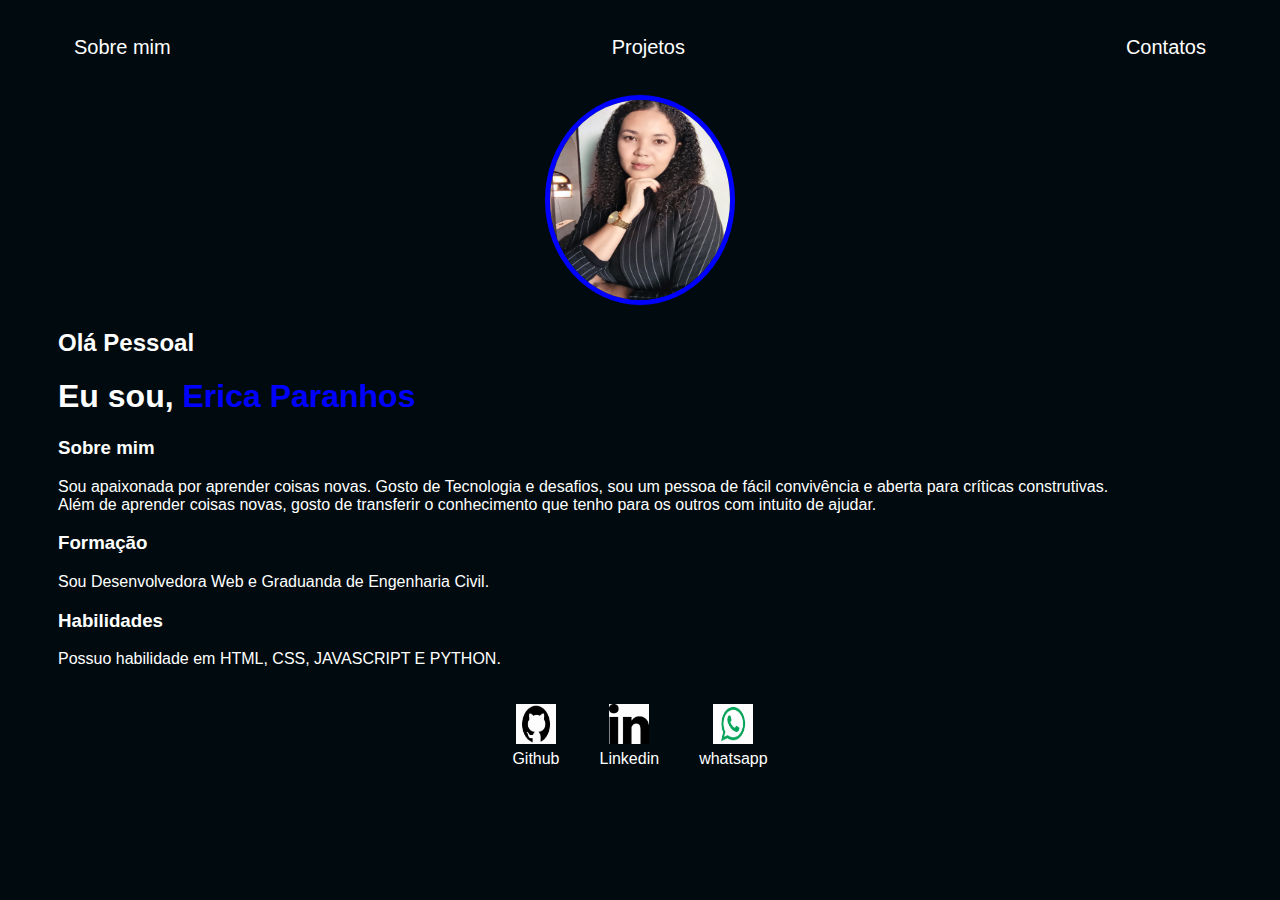
<file: index.html>
<!DOCTYPE html>
<html lang="en">
<head>
    <meta charset="UTF-8">
    <meta name="viewport" content="width=device-width, initial-scale=1.0">
    <title>Erica Paranhos</title>
    <link rel="stylesheet" href="index.css">
</head>
    <div class="container">
        <nav>
            <ul>
                <li>
                    <a href="index.html"> Sobre mim</a>
                    
                </li>
                <li>
                    <a href="project.html"> Projetos </a>
                    
                </li>
                <li>
                    <a href="contact.html"> Contatos</a>
                    
                </li>
            </ul>
        </nav>
    
        <header>
            

            <div class="center"> 
                <img src="./img/Perfil.jpeg" ></img>
    
            </div> <!----center-->

            
                <h2>Olá Pessoal </h2>
            <h1>Eu sou, <span>Erica Paranhos</span></h1>
            


            
        </header>
    
        <main>
            <section>
                <h3>
                    Sobre mim</h3>
                    <p>
                        Sou apaixonada por aprender coisas novas. Gosto de Tecnologia e desafios, sou um pessoa de fácil convivência e aberta para críticas construtivas.
                        <br>
                        Além de aprender coisas novas, gosto de transferir o conhecimento que tenho para os outros com intuito de ajudar.
            </section>
    
            <section>
                <h3>
                    Formação</h3>
                    <p>
                        Sou Desenvolvedora Web e Graduanda de Engenharia Civil.            </p>
            </section>
        
        <section>
            <h3>
                Habilidades</h3>
                <p>
                    Possuo habilidade em HTML, CSS, JAVASCRIPT E PYTHON.
        </section>
        </main>
    
        <footer>
            <a href="https://github.com/EricaParanhos" target="_blank" rel="noopen">
                <img src="./img/github.jpg" ></img>
                <p>Github</p>
            </a>
    
            <a href="https://https://bitlybr.com/https://www.linkedin.com/in/erica-paranhos-86b50093?utm_source=share&utm_campaign=share_via&utm_content=profile&utm_medium=android_app" target="_blank" rel="noopen">
                <img src="./img/linkedin.jpg" ></img>
                <p>Linkedin</p>
            </a>
    
            <a href="https://wa.link/zu7wzs" target="_blank" rel="noopen">
                <img src="./img/whatsapp.jpg" ></img>
                <p>whatsapp</p>
            </a>
        </footer>


    </div>
              
        

    
    
</body>
</html>
</file>
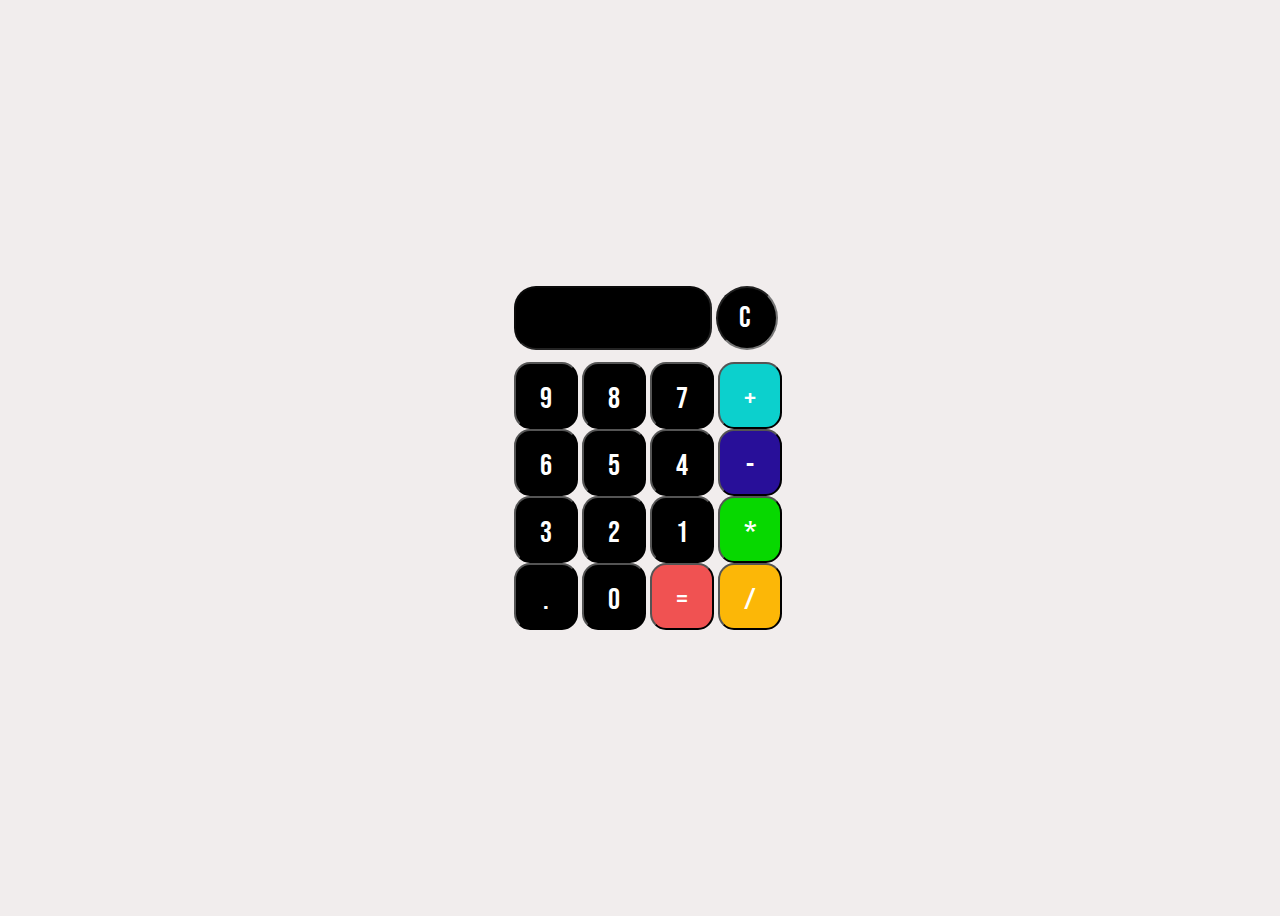
<file: project.html>
<!DOCTYPE html>
<html lang="en">

<head>
	<meta charset="UTF-8">
	<meta name="viewport" content="width=device-width, initial-scale=1.0">
	<link rel="stylesheet" href="project.css" />
	<title>Calculadora</title>

</head>

<body>
	<div class="main">
		<form action="" name="Calculator">

			<input type="text" class="text maincolor" 
					name="text1" disabled>

			<input type="text" class="text1 maincolor" 
					name="text12" value="C" onclick="location.reload()"><br>
			<input type="button" class="num maincolor" 
					name="btn9" value="9" onclick="displaynum(btn9.value)">
			<input type="button" class="num maincolor" 
					name="btn8" value="8" onclick="displaynum(btn8.value)">
			<input type="button" class="num maincolor" 
					name="btn7" value="7" onclick="displaynum(btn7.value)">
			<input type="button" class="num blue" 
					name="addbtn" value="+" onclick="displaynum(addbtn.value)"><br>






			<input type="button" class="num maincolor" 
					name="btn6" value="6" onclick="displaynum(btn6.value)">
			<input type="button" class="num maincolor" 
					name="btn5" value="5" onclick="displaynum(btn5.value)">
			<input type="button" class="num maincolor" 
					name="btn4" value="4" onclick="displaynum(btn4.value)">
			<input type="button" class="num pin" 
					name="subbtn" value="-" onclick="displaynum(subbtn.value)"><br>

			<input type="button" class="num maincolor" 
					name="btn3" value="3" onclick="displaynum(btn3.value)">
			<input type="button" class="num maincolor" 
					name="btn2" value="2" onclick="displaynum(btn2.value)">
			<input type="button" class="num maincolor" 
					name="btn1" value="1" onclick="displaynum(btn1.value)">
			<input type="button" class="num gre" 
					name="mulbtn" value="*" onclick="displaynum(mulbtn.value)"><br>

			<input type="button" class="num maincolor" 
					name="dot" value="." onclick="displaynum(dot.value)">
			<input type="button" class="num maincolor" 
					name="btn0" value="0" onclick="displaynum(btn0.value)">
			<input type="button" class="num pur" 
					name="eqlbtn" value="=" onclick="text1.value=eval(text1.value)">
			<input type="button" class="num ora" 
					name="divbtn" value="/" onclick="displaynum(divbtn.value)"><br>
		</form>
	</div>




	







</body>
<script src="project.js"></script>





</html>
</file>
<file: index.css>
body{
    color: white;
    background-color: rgb(1, 11, 15);
    font-family: Arial, Helvetica, sans-serif;
  
}

ul{
    display: flex;
    justify-content: space-between;
    list-style-type: none;
    align-items: center;
    padding: 16px;
    font-size: 20px;
}

a{
    color: white;
    text-decoration: none;
}

header img{
    width: 180px;
    height: 200px;
    border-radius: 50%;
    border: 5px solid blue;
}

.center{
    text-align: center;
}

footer img{
    width: 40px;
    height: 40px;

}

footer{
    display: flex;
    justify-content: center;
}

footer a{
    margin: 20px;
    text-align: center;
}

footer p{ 
    margin-top: 2px;
}

.container {
    padding: 0px 50px;
}

nav a:hover{
    color: blue;
}

h2{
    color: white;
}
span{
    color: blue;
}
</file>
<file: project.css>
@import url('https://fonts.googleapis.com/css2?family=Bebas+Neue&display=swap');

body{
  width: 100%;
  height: 100vh;
  display: flex;
  align-items: center;
  justify-content: center;
  background:#f1eded
}

input{
  color:#fff;
  padding:17px;
  outline:none;
  font-size: 30px;
  font-family: 'Bebas Neue', cursive;
  border-radius: 25%;
}

.maincolor{
  background-color: #000;
}

.num{
  width: 64px;
  height: 67px;
}

.text{
  width: 160px;
  height: 26px;
  border-radius: 22px;
  letter-spacing: 5px;
  text-align: center;
  margin-bottom: 12px;
}

.text1{
  width: 24px;
  height: 26px;
  border-radius: 22px;
  letter-spacing: 5px;
  text-align: center;
  margin-bottom:12px;
  border-radius: 50%;
  cursor: pointer;
}

.main{
  display: inline-block;
}

.blue{
  background-color:#0cd0cd;
}

.pin{
  background-color:#280f99;
}

.gre{
  background-color:#07d800;
}

.pur{
  background-color:#f05252
}

.ora{
  background-color:#fcb707;
}

form Calculator{
  font-family: 'Times New Roman', Times, serif;
  font-size: 15px;
}
</file>
